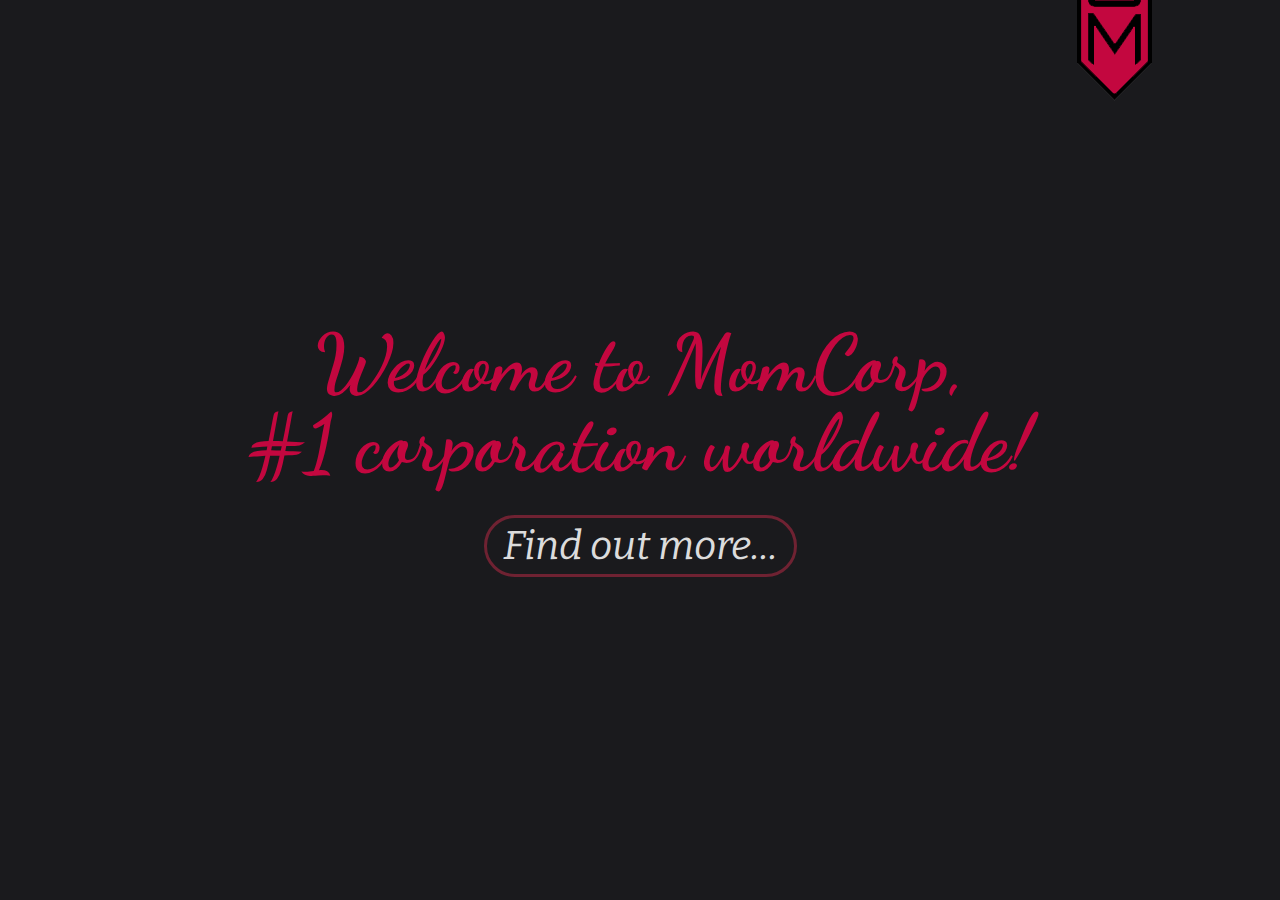
<file: index.html>
<!-- Colors: #1A1A1D #6F2232 #950740 #C3073F -->
<!-- Phone 450px, tablet 700px -->

<!DOCTYPE html>
<html lang="en">
<head>
    <meta charset="UTF-8">
    <meta http-equiv="X-UA-Compatible" content="IE=edge">
    <meta name="viewport" content="width=device-width, initial-scale=1.0">
    <link rel="icon" type="image/x-icon" href="resources/images/icon.ico">
    <link href="https://fonts.googleapis.com/css2?family=Bitter:ital,wght@0,700;1,400&family=Cormorant+SC:wght@600&family=Dancing+Script:wght@700&family=Open+Sans&display=swap" rel="stylesheet">
    <link rel="stylesheet" href="resources/css/reset.css">
    <link rel="stylesheet" href="resources/css/index.css">
    <title>MomCorp</title>
</head>
<body>
    <div id="desktop">
        <figure class="bookmark">
            <a href="https://t.me/werebega" title="CEO of Momcorp" target="_blank"><img src="resources/images/momcorp-bookmark.png" alt="MomCorp bookmark"></a>
        </figure>
        <section class="banner">
            <h1>Welcome to MomCorp,<br>#1 corporation worldwide!</h1>
            <h2><a href="resources/html/main-page.html">Find out more...</a></h2>
        </section>
    </div>
     <!-- --- -->
     <div id="phone">
        <div class="bookmark-replacer">
            <a href="https://t.me/werebega" title="CEO of Momcorp" target="_blank">CEO of<br>MomCorp</a>
        </div>
        <section class="banner">
            <h1>Welcome to MomCorp,<br>#1 corporation worldwide!</h1>
            <h2><a href="resources/html/main-page.html">Find out more...</a></h2>
        </section>
     </div>
</body>
</html>
</file>
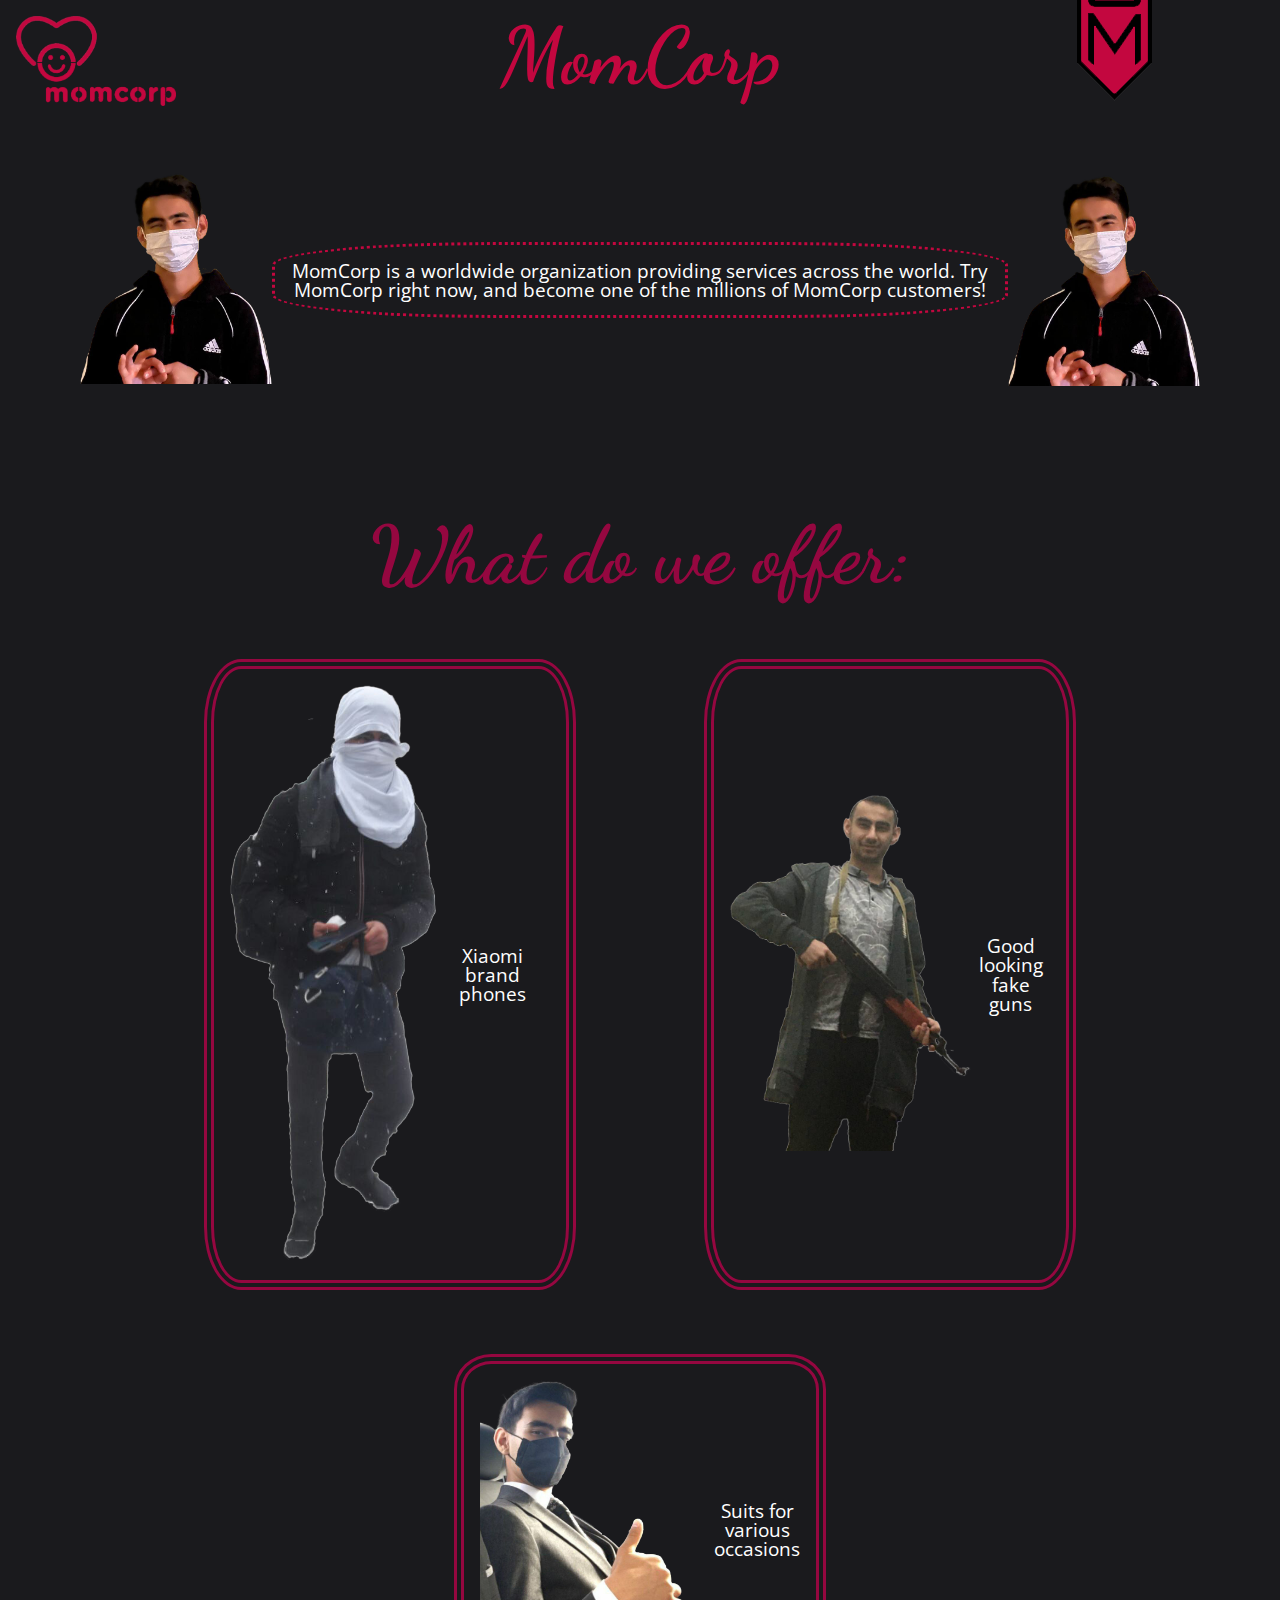
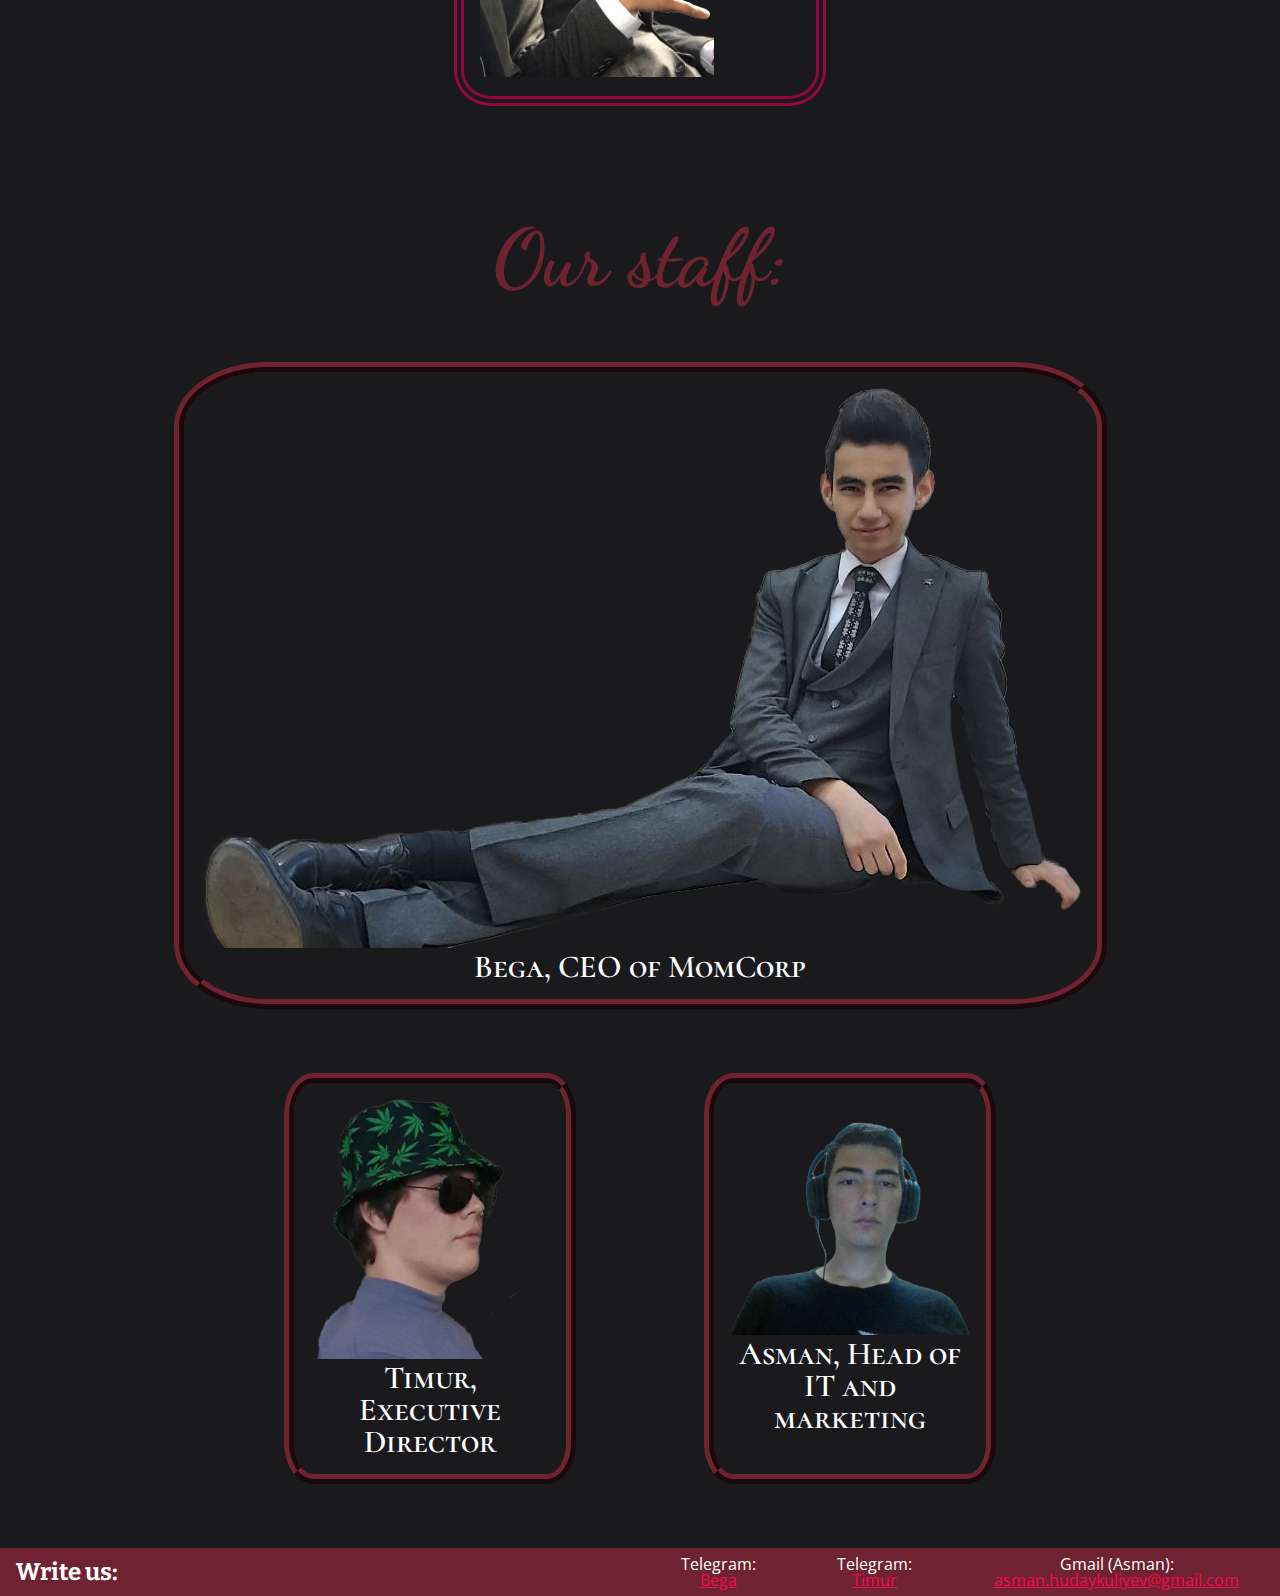
<file: resources/html/main-page.html>
<!-- Colors: #1A1A1D #6F2232 #950740 #C3073F -->
<!-- Phone 450px, tablet 700px -->

<!DOCTYPE html>
<html lang="en">
<head>
    <meta charset="UTF-8">
    <meta http-equiv="X-UA-Compatible" content="IE=edge">
    <meta name="viewport" content="width=device-width, initial-scale=1.0">
    <link rel="icon" type="image/x-icon" href="../images/icon.ico">
    <link href="https://fonts.googleapis.com/css2?family=Bitter:ital,wght@0,700;1,400&family=Cormorant+SC:wght@600&family=Dancing+Script:wght@700&family=Open+Sans&display=swap" rel="stylesheet">
    <link rel="stylesheet" href="../css/reset.css">
    <link rel="stylesheet" href="../css/index.css">
    <link rel="stylesheet" href="../css/main-page.css">
    <title>MomCorp</title>
</head>
<body>
    <figure id="desktop" class="bookmark">
        <a href="https://t.me/werebega" title="CEO of Momcorp" target="_blank"><img src="../images/momcorp-bookmark.png" alt="MomCorp bookmark"></a>
    </figure>
    <div id="tablet" class="bookmark-replacer">
        <a href="https://t.me/werebega" title="CEO of Momcorp" target="_blank">CEO of<br>MomCorp</a>
    </div>
    <header>
        <figure class="logo">
            <a href="../../index.html"><img src="../images/momcorp-logo.png" alt="MomCorp logo"></a>
        </figure>
        <h1>MomCorp</h1>
        <div class="logo"></div>
    </header>
    <section class="jumbotron">
        <figure>
            <img src="../images/bega3.png" alt="Bega">
        </figure>
        <p>MomCorp is a worldwide organization providing services across the world. Try MomCorp right now, and become one of the millions of MomCorp customers!</p>
        <figure id="desktop">
            <img src="../images/bega3.png" alt="Bega">
        </figure>
    </section>
    
    <section class="products items">
        <h1 class="section-title">What do we offer:</h1>
        <div class="product item">
            <figure id="bega1">
                <img src="../images/bega1.png" alt="Bega holding a phone">
            </figure>
            <p>Xiaomi brand phones</p>
        </div>
        <div class="product item">
            <figure id="bega2">
                <img src="../images/bega2.png" alt="Bega holding an AK-47">
            </figure>
            <p>Good looking fake guns</p>
        </div>
        <div class="product item">
            <figure id="bega3">
                <img src="../images/bega4.png" alt="Bega wearing a suit">
            </figure>
            <p>Suits for various occasions</p>
        </div>
    </section>

    <section class="staff items">
        <h1 class="section-title">Our staff:</h1>
        <div class="bega member item">
            <figure>
                <img src="../images/bega5.png" alt="Bega">
            </figure>
            <h3>Bega, CEO of MomCorp</h3>
        </div>
        <div class="timur member item">
            <figure>
                <img src="../images/timur1.png" alt="Timur">
            </figure>
            <h3>Timur, Executive Director</h3>
        </div>
        <div class="asman member item">
            <figure>
                <img src="../images/asman1.png" alt="Bega sitting on a table">
            </figure>
            <h3>Asman, Head of IT and marketing</h3>
        </div>
    </section>
    <footer>
        <h5>Write us:</h5>
        <ul>
            <li>
                <p>Telegram:<br><a href="https://t.me/werebega" target="_blank">Bega</a></p>
            </li>
            <li>
                <p>Telegram:<br><a href="https://t.me/Bashlyk_Tmr" target="_blank">Timur</a></p>
            </li>
            <li>
                <p>Gmail (Asman):<br><a href="https://mail.google.com" target="_blank">asman.hudaykuliyev@gmail.com</a></p>
            </li>
        </ul>
    </footer>
</body>
</html>
</file>
<file: resources/css/index.css>
html, body {
    background-color: #1A1A1D;
    color: white;
    height: 100%;
    text-align: center;
}

h1 {
    font-family: 'Dancing Script', cursive;
    font-size: 5rem;
    font-weight: 700;
    color: #C3073F;
}

h2 {
    font-family: 'Bitter', serif;
    font-style: italic;
    font-size: 2.5rem;
}

h3 {
    font-family: 'Cormorant SC', serif;
    font-weight: 600;
    font-size: 2rem;
}

h5 {
    font-family: 'Bitter', serif;
    font-weight: 700;
    font-size: 1.5rem;
}

p {
    font-family: 'Open Sans', sans-serif;
    font-size: 1.2rem;
}

img {
    max-width: 100%;
}

a {
    text-decoration: none;
    color: #C3073F;
}

#tablet {
    display: none;
}

#phone {
    display: none;
}

.bookmark img {
    position: absolute;
    right: 10%;
    top: -6.25rem;
    transition: 1s ease-in-out;
}

.bookmark img:hover {
    top: 0;
    transition: 1s ease-in-out;
}

.bookmark-replacer {
    border: 1px solid #C3073F;
    padding: 0.5rem;
    border-radius: 1rem;
    width: fit-content;
}

#desktop {
    height: 100%;
    display: flex;
    justify-content: center;
    align-items: center;
}

.banner {
    display: flex;
    flex-flow: column;
    align-items: center;
    gap: 2rem;
}

.banner h2 {
    padding: 0.5rem 1rem;
    border: 3px solid #6F2232;
    border-radius: 2rem;
}

.banner h2 a {
    color: gainsboro;
}

@media only screen and (max-width: 450px) {
    #desktop {
        display: none;
    }
    #phone {
        display: flex;
        flex-flow: column;
        align-items: center;
    }
    #phone .bookmark-replacer {
        margin-top: 1rem;
        margin-bottom: 2rem;
    }
}
</file>
<file: resources/css/main-page.css>
html, body {
    height: unset;
}

a {
    text-decoration: underline;
    color: #f6084f;
}

a:hover {
    text-decoration: none;
    color: #f96a95;
}

header, section, footer {
    display: flex;
}

header {
    justify-content: space-between;
}

.items {
    flex-flow: wrap;
    justify-content: center;
}

.item {
    padding: 1rem;
    margin: 0 4rem 4rem;
    display: flex;
    border: 10px;
    border-radius: 10%;
}

.section-title {
    width: 100%;
    margin: 8rem 1rem 4rem;
}

header h1, .logo {
    margin: 1rem;
}

.logo {
    width: 10rem;
}

.bookmark-replacer a {
    text-decoration: none;
    color: #C3073F;
}

.bookmark-replacer a:hover {
    color: #C3073F;
}

.jumbotron {
    margin: 3rem 5rem 0;
    justify-content: space-between;
    align-items: center;
}

.jumbotron figure {
    flex: 0 0 12rem;
}

.jumbotron p {
    border: 3px dotted #C3073F;
    border-radius: 30%;
    padding: 1rem !important;
}

.products .section-title {
    color: #950740;
}

.product {
    max-width: 20rem;
    align-items: center;
    border-style: double;
    border-color: #950740;
}

#bega1 {
    min-width: 3rem;
}

#bega2 {
    min-width: 7rem;
}

#bega3 {
    min-width: 10rem;
}

.staff .section-title {
    margin-top: 3rem;
    color: #6F2232;
}

.member {
    max-width: 15rem;
    border-color: #6F2232;
    border-style: ridge;
    display: flex;
    flex-flow: column;
    justify-content: center;
}

.member.bega {
    max-width: 100%;
    min-width: 30rem;
}

footer {
    justify-content: space-between;
    align-items: center;
    width: 100%;
    background-color: #6F2232;
}

footer p {
    font-size: 1rem;
}

footer ul {
    flex-basis: 40rem;
    display: flex;
    justify-content: space-around;
}

footer h5 {
    margin-left: 1rem;
}

footer ul li {
    padding: 0.5rem 0;
}

@media only screen and (max-width: 700px) {
    #desktop, .logo {
        display: none;
    }
    #tablet {
        display: flex;
    }
    .bookmark-replacer {
        float: right;
        margin: 1rem;
    }
    header h1 {
        margin: 0.5rem;
    }
    footer {
        flex-flow: column;
        justify-content: center;
    }
    footer h5 {
        padding: 1rem 0;
        margin: 0;
    }
    footer ul {
        flex-basis: 0;
        margin: 0 1rem;
        width: calc(100% - 2rem);
        justify-content: space-between;
    }
}

@media only screen and (max-width: 450px) {
    .bookmark-replacer {
        float: none;
    }
    body {
        display: flex;
        flex-flow: column;
        align-items: center;
    }
    .jumbotron {
        flex-flow: column;
    }
    .jumbotron figure {
        display: flex;
        flex: 0 0;
        align-content: flex-end;
        margin-bottom: 1rem;
    }
    .product {
        padding: 1rem;
        margin: 0 1rem 4rem;
    }
    footer ul {
        flex-flow: column;
        align-items: center;
    }
}
</file>
